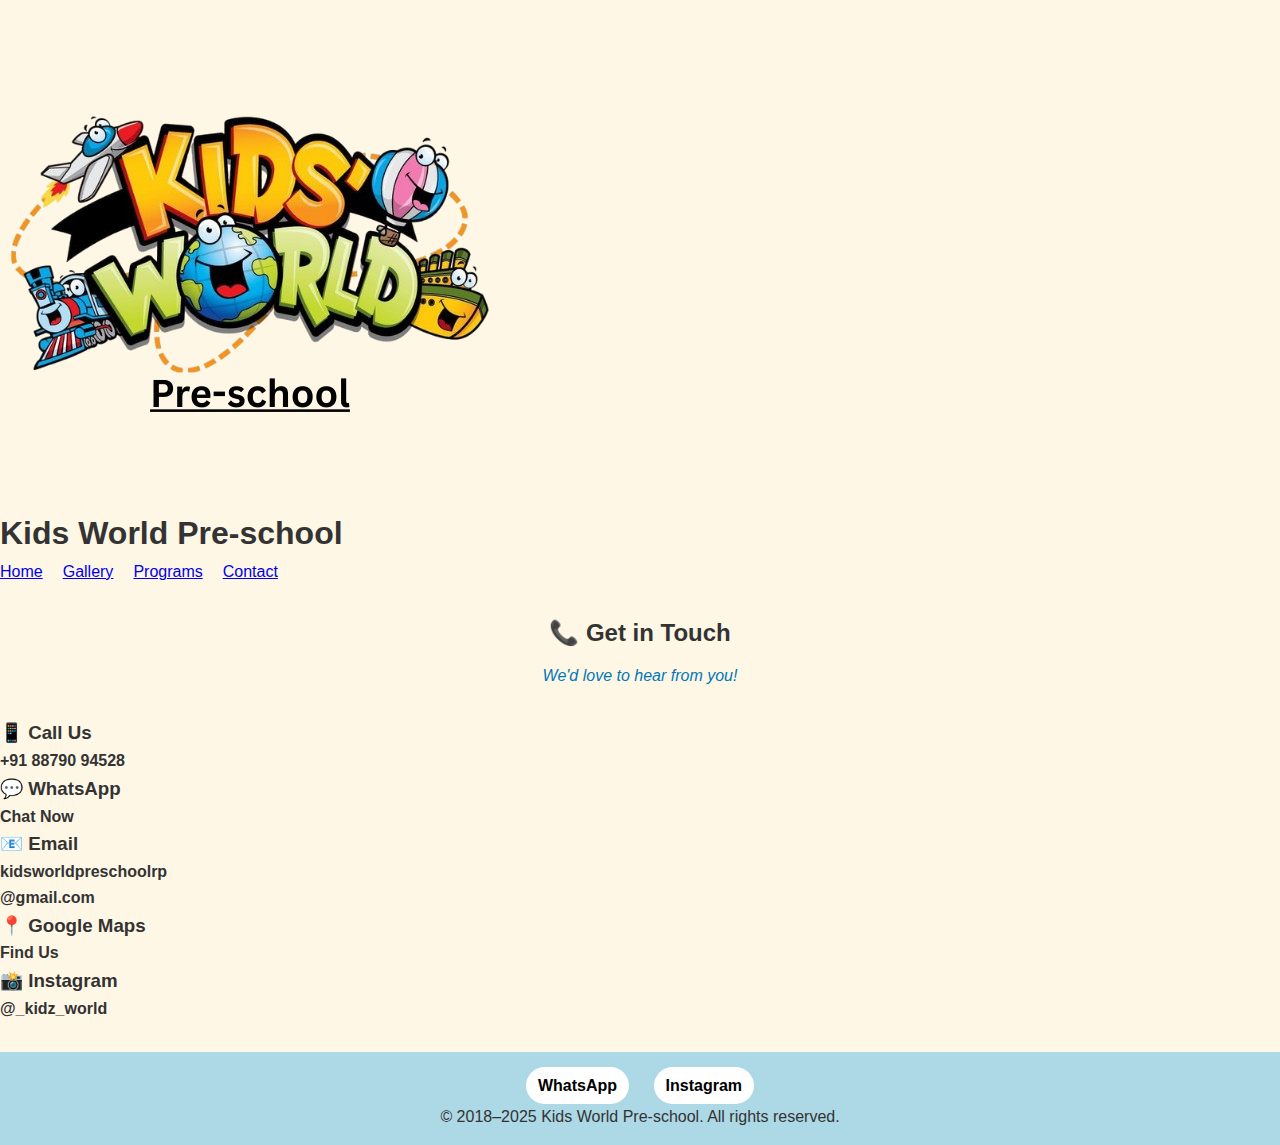
<file: contact.html>
<!DOCTYPE html>
<html lang="en">
<head>
  <meta charset="UTF-8" />
  <meta name="viewport" content="width=device-width, initial-scale=1.0"/>
  <title>Contact - Kids World Pre-school</title>
  <link rel="stylesheet" href="style.css" />
</head>
<body>

  <!-- Header -->
  <header class="header">
    <img src="logo.png" alt="Logo" class="logo" />
    <h1 class="school-name">Kids World Pre-school</h1>

    <input type="checkbox" id="menu-toggle" />
    <label for="menu-toggle" class="hamburger"><span></span></label>

    <nav class="nav-links">
      <a href="index.html">Home</a>
      <a href="gallery.html">Gallery</a>
      <a href="programs.html">Programs</a>
      <a href="contact.html">Contact</a>
    </nav>
  </header>

  <!-- Contact Section -->
  <section class="intro">
    <h2>📞 Get in Touch</h2>
    <p class="tagline">We'd love to hear from you!</p>
  </section>

  <section class="contact-section">
    <div class="contact-card">
      <h3>📱 Call Us</h3>
      <p><a href="tel:+918879094528">+91 88790 94528</a></p>
    </div>
    <div class="contact-card">
      <h3>💬 WhatsApp</h3>
      <p><a href="https://wa.me/918879094528">Chat Now</a></p>
    </div>
    <div class="contact-card">
      <h3>📧 Email</h3>
      <p><a href="kidsworldpreschoolrp@gmail.com">kidsworldpreschoolrp</p><p>@gmail.com</a></p>
    </div>
    <div class="contact-card">
      <h3>📍 Google Maps</h3>
      <p><a href="https://maps.app.goo.gl/WrNMsqg1Nx9X36F97">Find Us</a></p>
    </div>
    <div class="contact-card">
      <h3>📸 Instagram</h3>
      <p><a href="https://instagram.com/_kidz_world">@_kidz_world</a></p>
    </div>
  </section>

  <!-- Footer -->
  <footer>
    <div class="social-icons">
      <a href="https://wa.me/918879094528">WhatsApp</a>
      <a href="https://instagram.com/_kidz_world">Instagram</a>
    </div>
    <p>© 2018–2025 Kids World Pre-school. All rights reserved.</p>
  </footer>

</body>
</html>
</file>
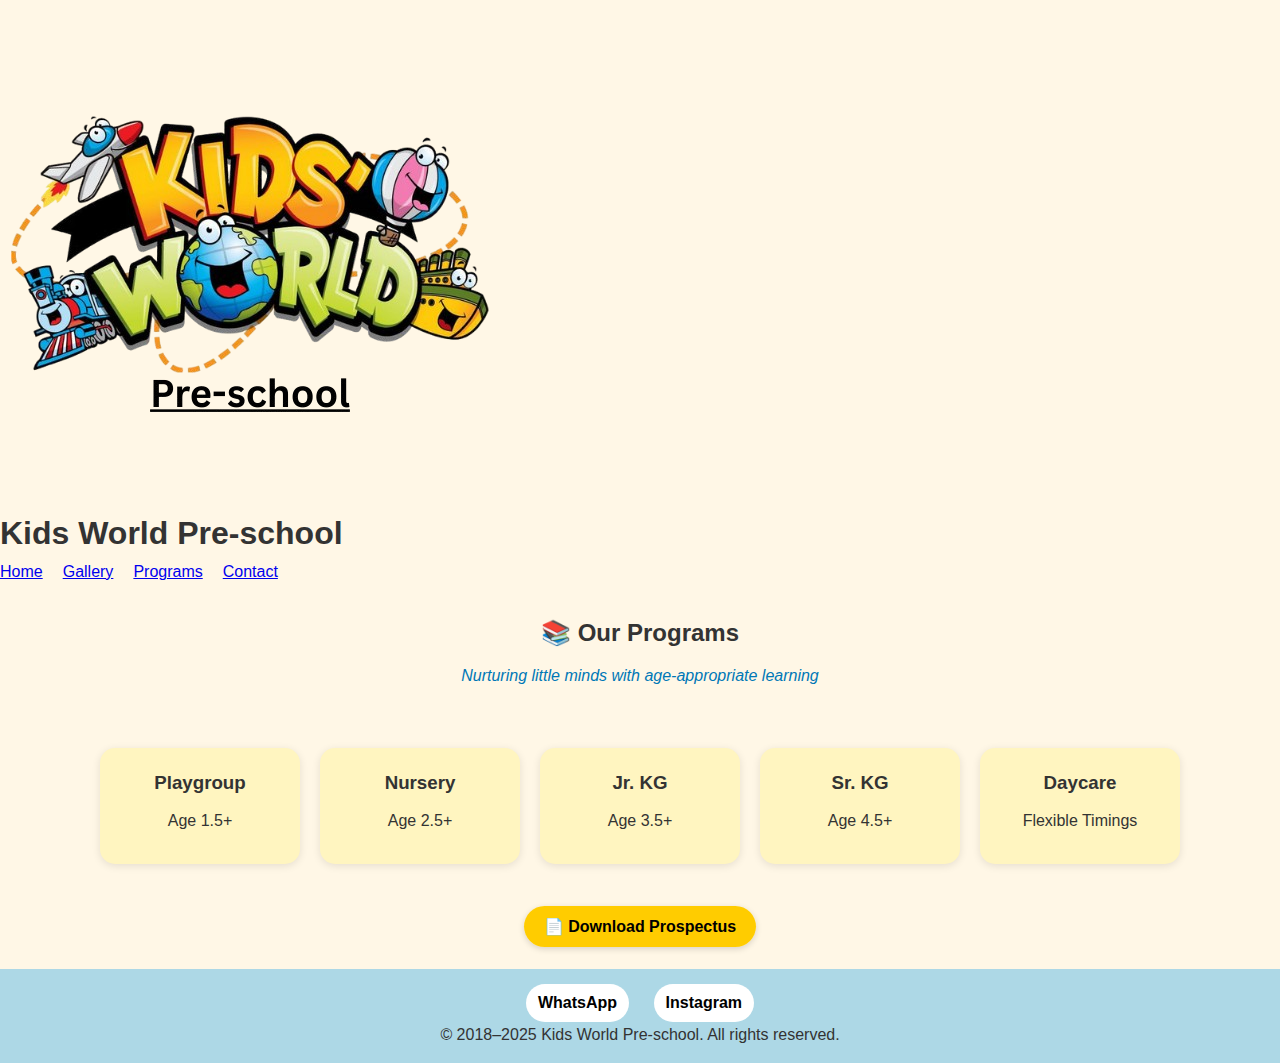
<file: programs.html>
<!DOCTYPE html>
<html lang="en">
<head>
  <meta charset="UTF-8" />
  <meta name="viewport" content="width=device-width, initial-scale=1.0"/>
  <title>Programs - Kids World Pre-school</title>
  <link rel="stylesheet" href="style.css" />
</head>
<body>

  <!-- Header -->
  <header class="header">
    <img src="logo.png" alt="Logo" class="logo" />
    <h1 class="school-name">Kids World Pre-school</h1>

    <input type="checkbox" id="menu-toggle" />
    <label for="menu-toggle" class="hamburger"><span></span></label>

    <nav class="nav-links">
      <a href="index.html">Home</a>
      <a href="gallery.html">Gallery</a>
      <a href="programs.html">Programs</a>
      <a href="contact.html">Contact</a>
    </nav>
  </header>

  <!-- Programs Section -->
  <section class="intro">
    <h2>📚 Our Programs</h2>
    <p class="tagline">Nurturing little minds with age-appropriate learning</p>
  </section>

  <section class="programs">
    <div class="card"><h3>Playgroup</h3><p>Age 1.5+</p></div>
    <div class="card"><h3>Nursery</h3><p>Age 2.5+</p></div>
    <div class="card"><h3>Jr. KG</h3><p>Age 3.5+</p></div>
    <div class="card"><h3>Sr. KG</h3><p>Age 4.5+</p></div>
    <div class="card"><h3>Daycare</h3><p>Flexible Timings</p></div>
  </section>

  <div class="download">
    <a href="prospectus.pdf" class="download-btn" download>📄 Download Prospectus</a>
  </div>

  <!-- Footer -->
  <footer>
    <div class="social-icons">
      <a href="https://wa.me/91XXXXXXXXXX">WhatsApp</a>
      <a href="https://instagram.com/yourprofile">Instagram</a>
    </div>
    <p>© 2018–2025 Kids World Pre-school. All rights reserved.</p>
  </footer>

</body>
</html>
</file>
<file: style.css>
/* Reset & Base */
* {
  margin: 0;
  padding: 0;
  box-sizing: border-box;
}
body {
  font-family: 'Segoe UI', sans-serif;
  background: #fff7e6;
  color: #333;
  line-height: 1.6;
}

/* ✅ FIXED TOP NAVBAR */
.navbar {
  position: fixed;
  top: 0;
  width: 100%;
  background: #FFDB58;
  box-shadow: 0 2px 5px rgba(0, 0, 0, 0.1);
  z-index: 1000;
  padding: 8px 20px;
}

.nav-container {
  max-width: 1200px;
  margin: auto;
  display: flex;
  align-items: center;
  justify-content: space-between;
}

.nav-logo {
  height: 40px;
}

.nav-links {
  list-style: none;
  display: flex;
  gap: 20px;
}

.nav-links li a {
  text-decoration: none;
  color: #000;
  font-weight: bold;
  padding: 8px 12px;
  border-radius: 20px;
  background: white;
  transition: 0.3s ease;
}

.nav-links li a:hover {
  background: #fff2aa;
  transform: scale(1.05);
}

/* ✅ Hamburger - Hidden on Desktop */
.hamburger {
  display: none;
  width: 30px;
  height: 22px;
  cursor: pointer;
  position: relative;
}

.hamburger span,
.hamburger::before,
.hamburger::after {
  content: '';
  position: absolute;
  height: 3px;
  width: 100%;
  background: #000;
  border-radius: 2px;
  transition: 0.3s;
}

.hamburger span {
  top: 9px;
}
.hamburger::before {
  top: 0;
}
.hamburger::after {
  bottom: 0;
}

#menu-toggle {
  display: none;
}

/* ✅ Responsive - Mobile */
@media (max-width: 768px) {
  .nav-links {
    display: none;
    position: absolute;
    top: 60px;
    left: 0;
    right: 0;
    background: #FFDB58;
    flex-direction: column;
    align-items: center;
    padding: 15px 0;
  }

  #menu-toggle:checked + .hamburger + .nav-links {
    display: flex;
  }

  .hamburger {
    display: block;
  }
}



/* Slideshow */
.fade-slideshow {
  position: relative;
  width: 100%;
  height: 200px;
  overflow: hidden;
  margin-top: 10px;
}
.fade-img {
  position: absolute;
  width: 100%;
  height: 200px;
  object-fit: cover;
  opacity: 0;
  animation: fadeAnim 15s infinite;
}
.fade-img:nth-child(1) { animation-delay: 0s; }
.fade-img:nth-child(2) { animation-delay: 5s; }
.fade-img:nth-child(3) { animation-delay: 10s; }

@keyframes fadeAnim {
  0%, 100% { opacity: 0; }
  10%, 30% { opacity: 1; }
  40%, 90% { opacity: 0; }
}

/* Intro Section */
.intro {
  text-align: center;
  padding: 30px;
}
.tagline {
  font-style: italic;
  margin-top: 10px;
  color: #0077b6;
}

/* About Section */
.about {
  background: #f5faff;
  padding: 30px;
  text-align: center;
}
.about-box {
  max-width: 700px;
  margin: auto;
  text-align: left;
}
.about-box h3 {
  margin-top: 15px;
  color: #0077b6;
}

/* Footer */
footer {
  text-align: center;
  background: lightblue;
  padding: 15px;
  margin-top: 30px;
}
.social-icons a {
  margin: 0 10px;
  text-decoration: none;
  font-weight: bold;
  color: #000;
  background: #fff;
  padding: 6px 12px;
  border-radius: 20px;
  display: inline-block;
  transition: 0.3s;
}
.social-icons a:hover {
  background: #cceeff;
}


/* Gallery Cards */
.gallery {
  display: flex;
  flex-wrap: wrap;
  justify-content: center;
  gap: 20px;
  padding: 30px;
}
.card {
  background: #fff;
  border-radius: 15px;
  box-shadow: 0 2px 8px rgba(0,0,0,0.1);
  overflow: hidden;
  width: 250px;
  text-align: center;
  transition: transform 0.3s ease;
}
.card img {
  width: 100%;
  height: 180px;
  object-fit: cover;
}
.card p {
  padding: 10px;
}
.card:hover {
  transform: scale(1.05);
}

/* Programs Page */
.programs {
  display: flex;
  flex-wrap: wrap;
  justify-content: center;
  gap: 20px;
  padding: 30px;
}
.programs .card {
  width: 200px;
  padding: 20px;
  border-radius: 15px;
  background: #fff5c0;
  box-shadow: 0 2px 8px rgba(0,0,0,0.1);
  text-align: center;
  transition: transform 0.3s ease;
}
.programs .card:hover {
  transform: translateY(-5px);
}

/* Download Button */
.download {
  text-align: center;
  margin: 20px;
}
.download-btn {
  background: #ffcc00;
  padding: 12px 20px;
  border-radius: 30px;
  text-decoration: none;
  color: #000;
  font-weight: bold;
  box-shadow: 0 2px 6px rgba(0,0,0,0.15);
  transition: background 0.3s ease;
}
.download-btn:hover {
  background: #ffe680;
}

/* Contact Page with Icons */
.contact-details {
  display: grid;
  grid-template-columns: repeat(auto-fit, minmax(220px, 1fr));
  gap: 20px;
  padding: 30px;
  text-align: center;
}

.contact-item {
  background: #fff0f0;
  padding: 20px;
  border-radius: 15px;
  box-shadow: 0 2px 6px rgba(0, 0, 0, 0.1);
  transition: transform 0.3s ease;
}

.contact-item:hover {
  transform: translateY(-5px);
}

.contact-item img {
  width: 40px;
  height: 40px;
  margin-bottom: 10px;
}

.contact-item a {
  display: block;
  color: #333;
  text-decoration: none;
  font-weight: bold;
}

.contact-item a:hover {
  text-decoration: underline;
}

.contact-card:hover {
  transform: translateY(-5px);
}

.contact-card a {
  color: #333;
  text-decoration: none;
  font-weight: bold;
}
.contact-card a:hover {
  text-decoration: underline;
}
</file>
